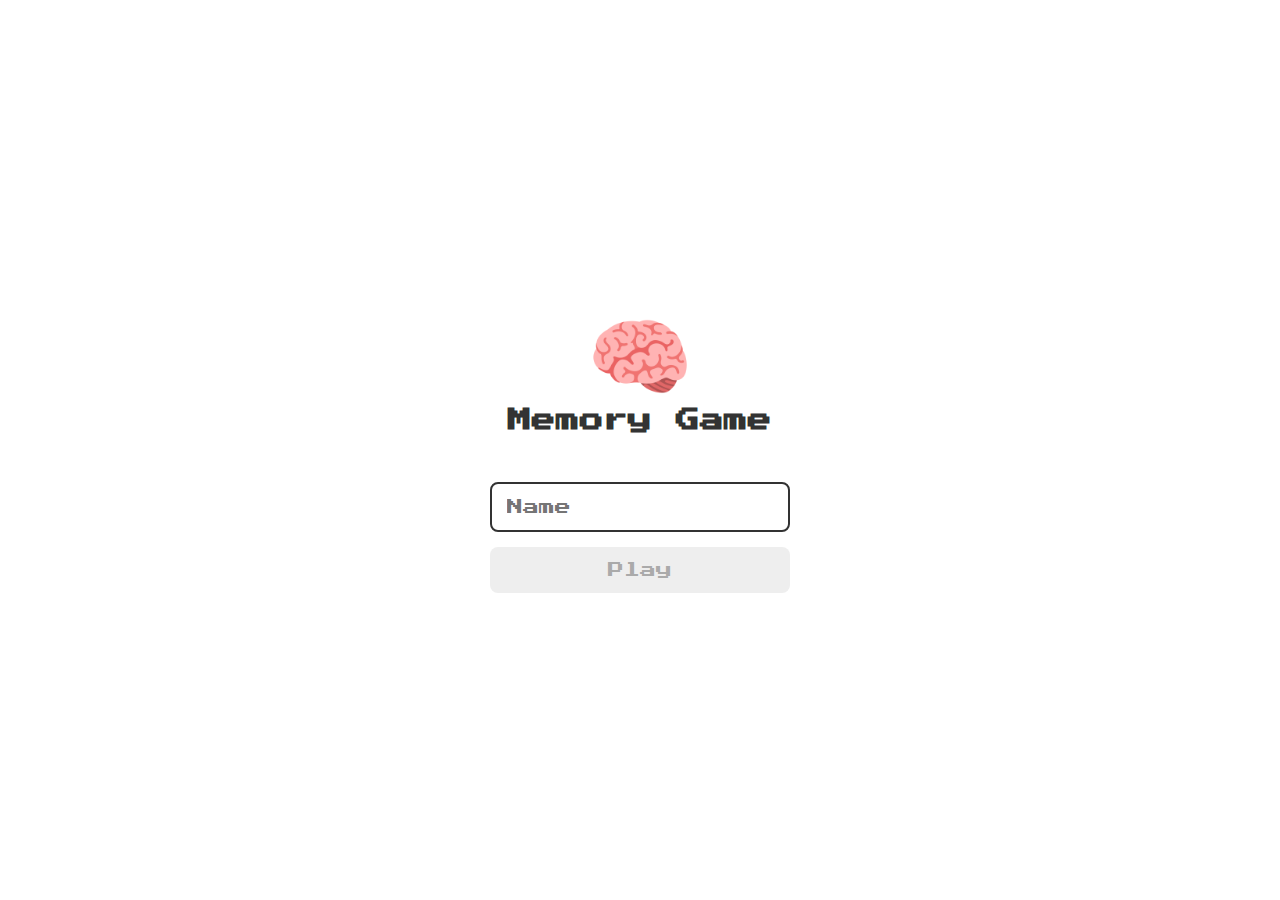
<file: index.html>
<!DOCTYPE html>
<html lang="pt-br">
<head>
    <meta charset="UTF-8">
    <meta name="viewport" content="width=device-width, initial-scale=1.0">
    <link rel="stylesheet" href="css/reset.css">
    <link rel="stylesheet" href="css/login.css">

    <script defer src="js/login.js"></script>

    <title>Memory Game | Login </title>
</head>
<body>
  <form class="login-form">
    <div class="login-header">
        <img src="images/brain.png" alt="brain icon">
        <h1>Memory Game</h1>
    
    </div>
    <input type="text" placeholder="Name" class="login-input">
    <button type="submit" class="login-button" disabled>Play</button>
  </form>
    
</body>
</html>
</file>
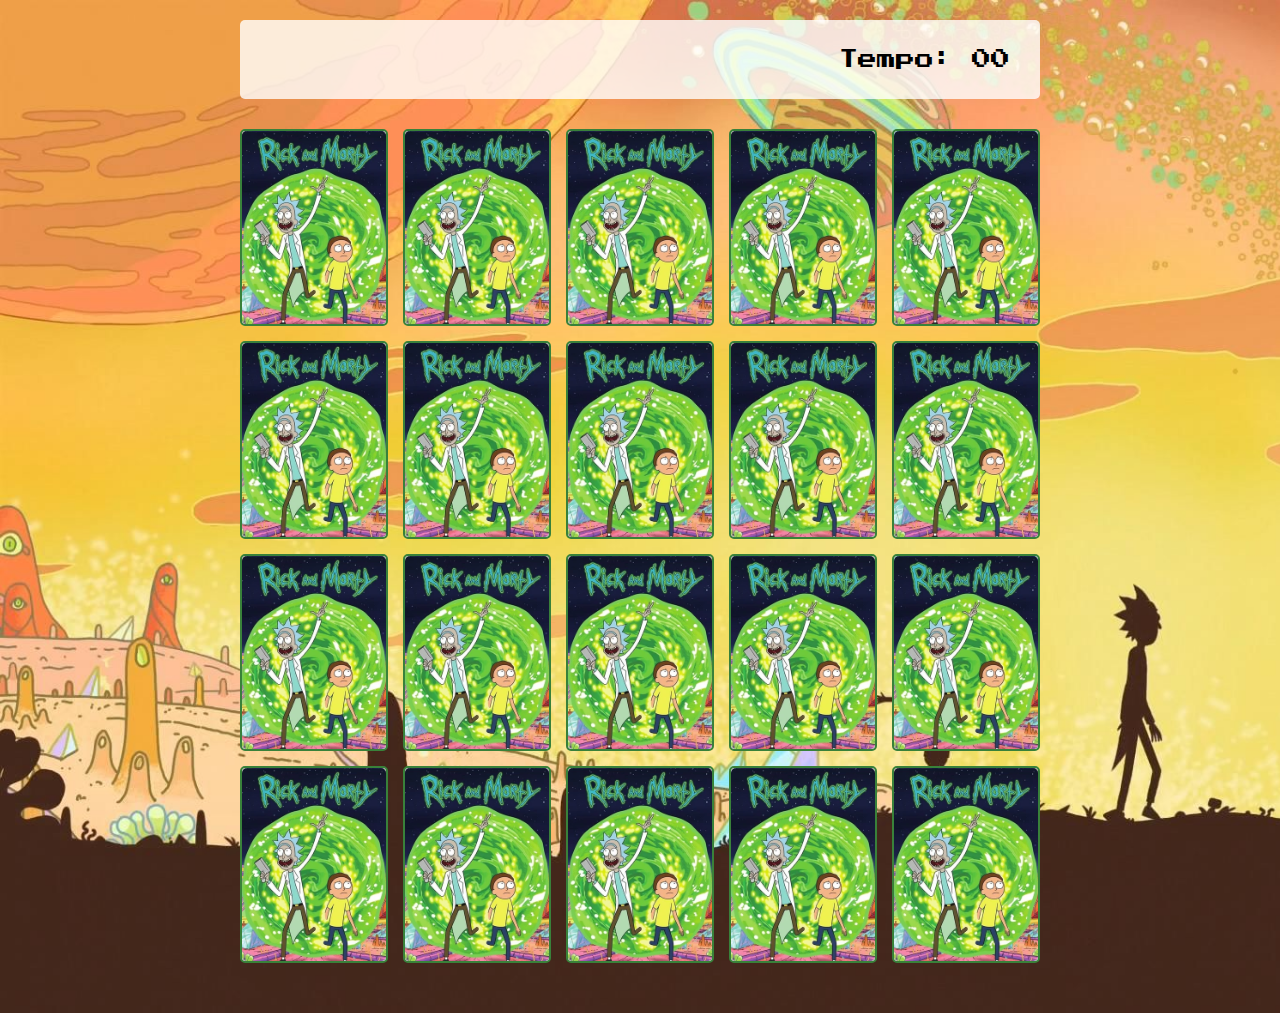
<file: pages/game.html>
<!DOCTYPE html>
<html lang="pt-br">
<head>
    <meta charset="UTF-8">
    <meta http-equiv="X-UA-Compatible" content="IE=edge">
    <meta name="viewport" content="width=device-width, initial-scale=1.0">
    <link rel="stylesheet" href="../css/reset.css">
    <link rel="stylesheet" href="../css/game.css">
    <script defer src="../js/game.js"></script>
    <title>Memory Game</title>
</head>
<body>
    <main>
        <header>
            <span class="player"></span>
            <span>Tempo: <span class="timer">00</span></span>
        </header>
        <div class="grid"></div>
    </main>

    
    
</body>
</html>
</file>
<file: css/login.css>
.login-form{
    display: flex;
    flex-direction: column;
    align-items: center;
    height: 100vh;
    
    justify-content: center;
}

.login-header{
    align-items: center;
    display: flex;
    flex-direction: column;
    justify-content: center;
    margin-bottom: 50px;
}

.login-header img{
    width: 100px;
}

.login-header h1{
    color: #333;
    font-size: 1.5em;
}

.login-input{
    border: 2px solid #333;
    border-radius: 8px;
    color: #333;
    font-size: 1em;
    margin-bottom: 15px;
    outline: none;
    padding:15px;
    max-width: 300px;
    width: 100%;
}

.login-button{
    background-color: #ee665c;
    padding: 15px;
    border-radius: 8px;
    color: white;
    cursor: pointer;
    font-size: 1em;
    width: 100%;
    max-width: 300px;
}

.login-button:disabled{
    background-color: #eee;
    color: #aaa;
    cursor: auto;
}
</file>
<file: css/game.css>
main{
    display: flex;
    flex-direction: column;
    width: 100%;
    background-image: url("../images/bg.jpg");
    background-size: cover;
    min-height: 100vh;
    align-items: center;
    justify-content: center;
    padding: 20px 20px 50px;
}

header{
    display: flex;
    align-items: center;
    justify-content: space-between;
    background-color: rgba(255, 255, 255, 0.8);
    font-size: 1.2em;
    width: 100%;
    max-width: 800px;
    padding: 30px;
    margin: 0 0 30px;
    border-radius: 5px;
}

.grid{
    display: grid;
    grid-template-columns: repeat(5, 1fr);
    gap: 15px;
    width: 100%;
    max-width: 800px;
    margin: 0 auto;

}


.card{
    width: 100%;
    aspect-ratio: 3/4;
    border-radius: 5px;
    position: relative;
    transition: all 400ms ease;
    transform-style: preserve-3d;
    border: 2px solid #39813a;
    background-color: #ccc;
}

.face{
    width: 100%;
    height: 100%;
    position: absolute;
    background-size: cover;
    background-position: center;
    border-radius: 5px;
    transition: all 400ms ease;
}

.front{

  
    transform: rotateY(180deg);
}

.back{
    background-image: url("../images/back.png");
    backface-visibility: hidden;
}

.reveal-card{
    transform: rotateY(180deg);

}

.disable-card{
    filter: saturate(0);
    opacity: 0.5;
}
</file>
